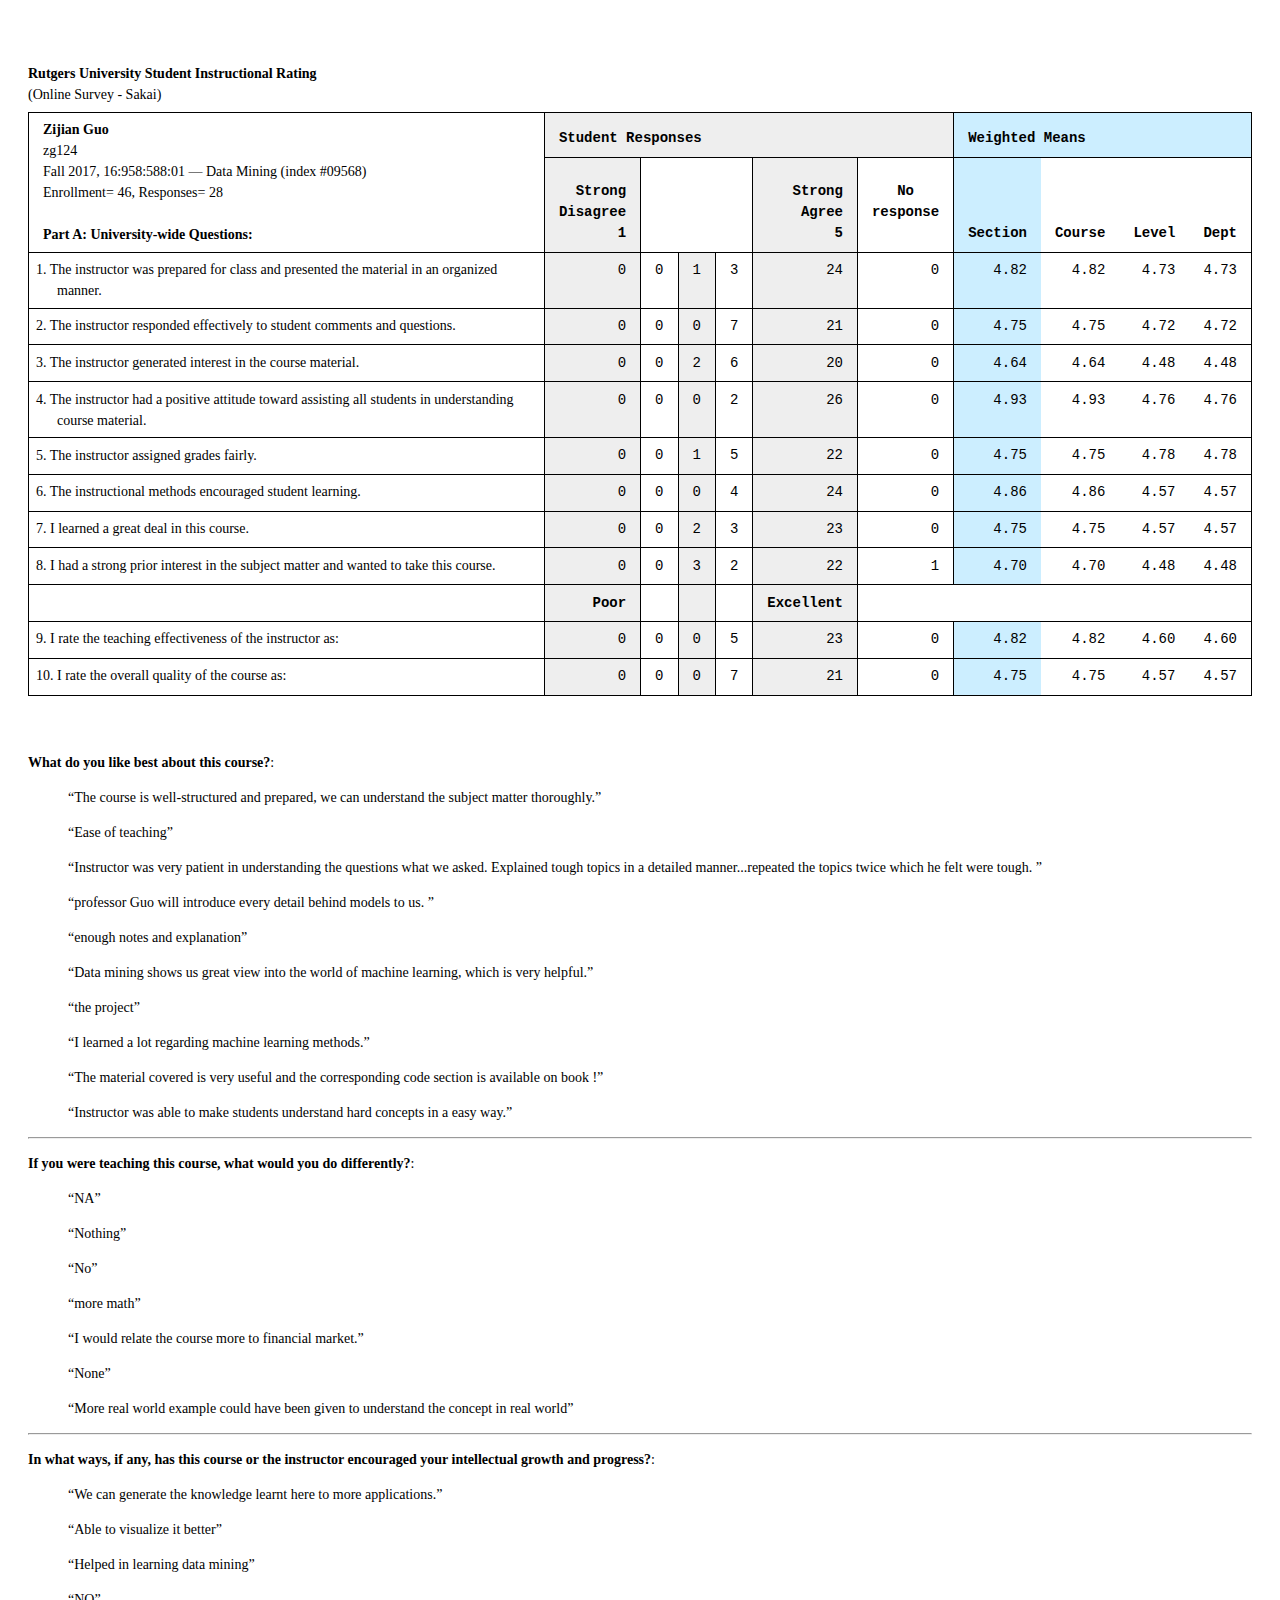
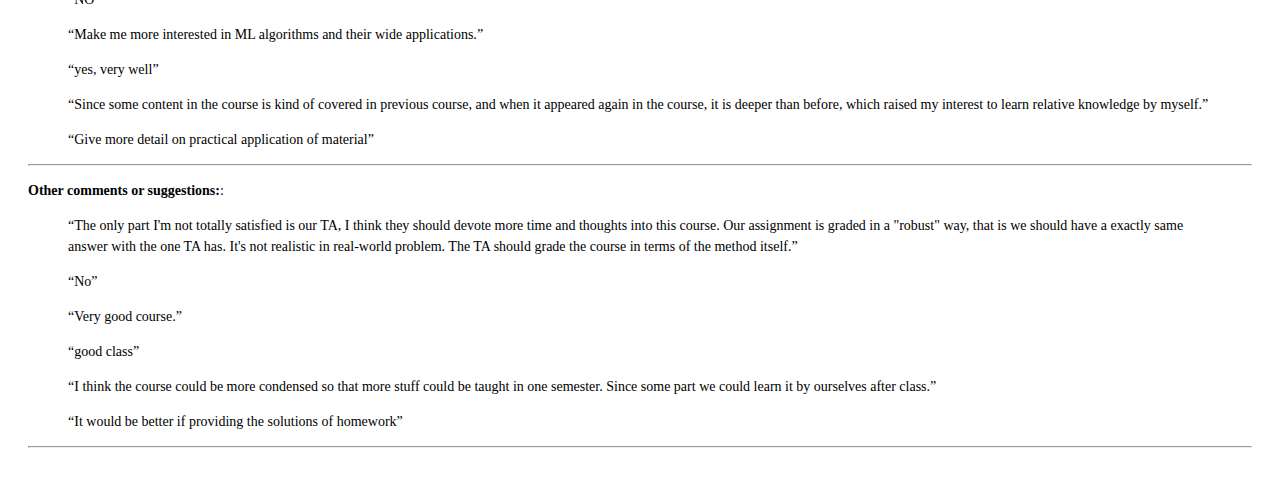
<file: course_evaluation/Course_Review_2017Fall.html>
<!DOCTYPE html>
<html lang="en">
<head>
	<!-- netid=zg124 -->
	<meta http-equiv="content-type" content="text/html; charset=utf-8">
	<title>Student Instructional Rating Survey, Fall 2017 - Zijian Guo  - zg124</title>
	<style type='text/css' media="all">
		.onepage {  
			page-break-inside: avoid; 
			padding: 1em 2em; }
		.anotherpage { padding: 2em; }
		.error { color: red; font-weight: bold; }
		html, body {
			margin: 0;
			padding: 0; }
		html {
			font-family: Verdana;
			font-size: 14px;
			line-height: 150%; }	
		.noprint { 
			font-size: 12px;
			line-height: 150%;
			background: #ccc;
			margin: 0;
			padding: 1em;
			position: fixed;
			top: 0px;
			left: 0px;
			right: 0px;
			height: 11em;
			z-index: 100; }
		.hidden { display: none; }
		table {
			vertical-align: top;
			text-align: left;
			border: solid 1px black;
			border-collapse: collapse; }
		th { vertical-align: bottom; }
		tr { vertical-align: top; }
		colgroup {
			border-left: 1px solid black;
			border-right: 1px solid black; }
		colgroup.distribution { width: 30px; }
		colgroup.statistics { width: 55px; }
		.mSection { background: #cef; }
		.stats {
			border: 0;
			border-bottom: 1px solid black; }
		caption {
			text-align: left;
			padding-bottom: .5em;
			vertical-align: top; }
		.mono {
			font-family: "Courier New", Courier, monospace;
			text-align: right; }
		td.qText{	
			text-indent: -1.5em;
			padding-left: 2em;
			text-align: left; }
		th.side { vertical-align: top; } 
		.median { background: #FFFFE4; } 
		.deviation { background: #E4FFFF;} 
		col.odd, col.even {	border-left: solid black 1px; }
		col.odd { background: #eee; }
		td, th {
			padding: 1ex 1em;
			border: 1px solid black; }
		tr:hover {
			border-bottom: solid black 2px;
			background: #fffff0; }
		tr:hover .mQuestion {
			font-weight: bold;
			color: #cc0000;
			background: #ffffd0; }
	</style>	
	<style type="text/css" media="print">
		body {
			font-family: Times, "Times New Roman", serif;
			font-size: 8pt; 
			line-height: 150%; }	
		.noprint { display: none; visibility: hidden; }
		.anotherpage { page-break-before: always; }
		.smallText { font-size: 90%; }
		td.stats { font-size: 100%; }
		td.qText { font-size: 100%; }
		.mQuestion { font-weight: bold; }
	</style>
        
	 </head>
<body id='theBody'>
<div class="hidden"><strong>Please download this file before viewing.</strong> If you see this message, the file is <em>not</em> displaying properly, and must be downloaded first.</div><div id='d4609' class='onepage'><p id="s095684609"> &nbsp;</p>
 <table id='t095684609'>
  <caption><strong>Rutgers University Student Instructional Rating</strong> <br>  (Online Survey - Sakai) <br>
     </caption>
  <colgroup span="1" class="questions"></colgroup>
    <colgroup  class="distribution" >
  	<col  class="odd">
    <col  class="even">
    <col  class="odd">
    <col  class="even">
    <col  class="odd">
    <col  class="even">
  </colgroup>

  <colgroup class="statistics" >
  	<col class='mSection'>
  	<col class='mCourse '>
  	<col class='mLevel'>
  	<col class='mDept'>
  </colgroup>
  <thead>
   <tr>
   		<td rowspan='2'><strong>  Zijian Guo     </strong> <br>zg124 <br> Fall  2017,  16:958:588:01   &mdash; Data Mining (index #09568)    <br>
       Enrollment=  46,  Responses= 28   
       <br> <br> <strong>Part A: University-wide Questions:</strong> </td>
   		<th colspan='6' class='mono'  style='text-align: left'>Student Responses
   		
   		<th colspan='4' class='mono' style='text-align: left'>Weighted Means
   		
   </tr>
      <tr>
   
    <th scope="col" class="mono text">Strong<br>Disagree<br>1</th>
    <th scope="col" colspan="3" class='text'></th>
    <th scope="col" class="mono text" >Strong<br>Agree<br>5</th>
    <th scope="col" class="mono" style='text-align: center'>No response<br>&nbsp;</th>
    <th scope="col" class="mono stats">Section</th>
    <th scope="col" class="mono stats  ">Course</th>
    <th scope="col" class="mono stats">Level</th>
    <th scope="col" class="mono stats">Dept</th>

  </tr>
  </thead>
   <tbody> 
		 <tr onclick=''>
		 	<td  class='qText' >1. The instructor was prepared for class and presented the material in an organized manner.</td>
			
			
			<td  class="mono one text ">0</td>
			<td  class="mono two text ">0</td>
			<td  class="mono three text ">1</td>
			<td  class="mono four text ">3</td>
			<td  class="mono five text ">24</td>
			
			<td  class="mono blank">0</td>
			<td  class="mono stats mQuestion">4.82</td>
			<td  class="mono stats  ">4.82</td>
			<td  class="mono stats ">4.73</td>
			<td  class="mono stats mQuestion">4.73</td>
			
  		</tr>		 <tr onclick=''>
		 	<td  class='qText' >2. The instructor responded effectively to student comments and questions.</td>
			
			
			<td  class="mono one text ">0</td>
			<td  class="mono two text ">0</td>
			<td  class="mono three text ">0</td>
			<td  class="mono four text ">7</td>
			<td  class="mono five text ">21</td>
			
			<td  class="mono blank">0</td>
			<td  class="mono stats mQuestion">4.75</td>
			<td  class="mono stats  ">4.75</td>
			<td  class="mono stats ">4.72</td>
			<td  class="mono stats mQuestion">4.72</td>
			
  		</tr>		 <tr onclick=''>
		 	<td  class='qText' >3. The instructor generated interest in the course material.</td>
			
			
			<td  class="mono one text ">0</td>
			<td  class="mono two text ">0</td>
			<td  class="mono three text ">2</td>
			<td  class="mono four text ">6</td>
			<td  class="mono five text ">20</td>
			
			<td  class="mono blank">0</td>
			<td  class="mono stats mQuestion">4.64</td>
			<td  class="mono stats  ">4.64</td>
			<td  class="mono stats ">4.48</td>
			<td  class="mono stats mQuestion">4.48</td>
			
  		</tr>		 <tr onclick=''>
		 	<td  class='qText' >4. The instructor had a positive attitude toward assisting all students in understanding course material.</td>
			
			
			<td  class="mono one text ">0</td>
			<td  class="mono two text ">0</td>
			<td  class="mono three text ">0</td>
			<td  class="mono four text ">2</td>
			<td  class="mono five text ">26</td>
			
			<td  class="mono blank">0</td>
			<td  class="mono stats mQuestion">4.93</td>
			<td  class="mono stats  ">4.93</td>
			<td  class="mono stats ">4.76</td>
			<td  class="mono stats mQuestion">4.76</td>
			
  		</tr>		 <tr onclick=''>
		 	<td  class='qText' >5. The instructor assigned grades fairly.</td>
			
			
			<td  class="mono one text ">0</td>
			<td  class="mono two text ">0</td>
			<td  class="mono three text ">1</td>
			<td  class="mono four text ">5</td>
			<td  class="mono five text ">22</td>
			
			<td  class="mono blank">0</td>
			<td  class="mono stats mQuestion">4.75</td>
			<td  class="mono stats  ">4.75</td>
			<td  class="mono stats ">4.78</td>
			<td  class="mono stats mQuestion">4.78</td>
			
  		</tr>		 <tr onclick=''>
		 	<td  class='qText' >6. The instructional methods encouraged student learning.</td>
			
			
			<td  class="mono one text ">0</td>
			<td  class="mono two text ">0</td>
			<td  class="mono three text ">0</td>
			<td  class="mono four text ">4</td>
			<td  class="mono five text ">24</td>
			
			<td  class="mono blank">0</td>
			<td  class="mono stats mQuestion">4.86</td>
			<td  class="mono stats  ">4.86</td>
			<td  class="mono stats ">4.57</td>
			<td  class="mono stats mQuestion">4.57</td>
			
  		</tr>		 <tr onclick=''>
		 	<td  class='qText' >7. I learned a great deal in this course.</td>
			
			
			<td  class="mono one text ">0</td>
			<td  class="mono two text ">0</td>
			<td  class="mono three text ">2</td>
			<td  class="mono four text ">3</td>
			<td  class="mono five text ">23</td>
			
			<td  class="mono blank">0</td>
			<td  class="mono stats mQuestion">4.75</td>
			<td  class="mono stats  ">4.75</td>
			<td  class="mono stats ">4.57</td>
			<td  class="mono stats mQuestion">4.57</td>
			
  		</tr>		 <tr onclick=''>
		 	<td  class='qText' >8. I had a strong prior interest in the subject matter and wanted to take this course.</td>
			
			
			<td  class="mono one text ">0</td>
			<td  class="mono two text ">0</td>
			<td  class="mono three text ">3</td>
			<td  class="mono four text ">2</td>
			<td  class="mono five text ">22</td>
			
			<td  class="mono blank">1</td>
			<td  class="mono stats mQuestion">4.70</td>
			<td  class="mono stats  ">4.70</td>
			<td  class="mono stats ">4.48</td>
			<td  class="mono stats mQuestion">4.48</td>
			
  		</tr><tr><td>&nbsp;<th scope='col' class='mono text'>Poor<th scope='col' class='mono text'><th scope='col' class='mono text'><th scope='col' class='mono text'><th scope='col' class='mono text'>Excellent<td colspan='5'>&nbsp;</tr>		 <tr onclick=''>
		 	<td  class='qText' >9. I rate the teaching effectiveness of the instructor as:</td>
			
			
			<td  class="mono one text ">0</td>
			<td  class="mono two text ">0</td>
			<td  class="mono three text ">0</td>
			<td  class="mono four text ">5</td>
			<td  class="mono five text ">23</td>
			
			<td  class="mono blank">0</td>
			<td  class="mono stats mQuestion">4.82</td>
			<td  class="mono stats  ">4.82</td>
			<td  class="mono stats ">4.60</td>
			<td  class="mono stats mQuestion">4.60</td>
			
  		</tr>		 <tr onclick=''>
		 	<td  class='qText' >10. I rate the overall quality of the course as:</td>
			
			
			<td  class="mono one text ">0</td>
			<td  class="mono two text ">0</td>
			<td  class="mono three text ">0</td>
			<td  class="mono four text ">7</td>
			<td  class="mono five text ">21</td>
			
			<td  class="mono blank">0</td>
			<td  class="mono stats mQuestion">4.75</td>
			<td  class="mono stats  ">4.75</td>
			<td  class="mono stats ">4.57</td>
			<td  class="mono stats mQuestion">4.57</td>
			
  		</tr></table></div><div class="anotherpage">

<p><strong>What do you like best about this course?</strong>: 
<blockquote><p><q>The course is well-structured and prepared, we can understand the subject matter thoroughly.</q></p></blockquote>
<blockquote><p><q>Ease of teaching</q></p></blockquote>
<blockquote><p><q>Instructor was very patient in understanding the questions what we asked. Explained tough topics in a detailed manner...repeated the topics twice which he felt were tough. </q></p></blockquote>
<blockquote><p><q>professor Guo will introduce every detail behind models to us. </q></p></blockquote>
<blockquote><p><q>enough notes and explanation</q></p></blockquote>
<blockquote><p><q>Data mining shows us great view into the world of machine learning, which is very helpful.</q></p></blockquote>
<blockquote><p><q>the project</q></p></blockquote>
<blockquote><p><q>I learned a lot regarding machine learning methods.</q></p></blockquote>
<blockquote><p><q>The material covered is very useful and the corresponding code section is available on book !</q></p></blockquote>
<blockquote><p><q>Instructor was able to make students understand hard concepts in a easy way.</q></p></blockquote><hr>
<p><strong>If you were teaching this course, what would you do differently?</strong>: 
<blockquote><p><q>NA</q></p></blockquote>
<blockquote><p><q>Nothing</q></p></blockquote>
<blockquote><p><q>No</q></p></blockquote>
<blockquote><p><q>more math</q></p></blockquote>
<blockquote><p><q>I would relate the course more to financial market.</q></p></blockquote>
<blockquote><p><q>None</q></p></blockquote>
<blockquote><p><q>More real world example could have been given to understand the concept in real world</q></p></blockquote><hr>
<p><strong>In what ways, if any, has this course or the instructor encouraged your intellectual growth and progress?</strong>: 
<blockquote><p><q>We can generate the knowledge learnt here to more applications.</q></p></blockquote>
<blockquote><p><q>Able to visualize it better</q></p></blockquote>
<blockquote><p><q>Helped in learning data mining</q></p></blockquote>
<blockquote><p><q>NO</q></p></blockquote>
<blockquote><p><q>Make me more interested in ML algorithms and their wide applications.</q></p></blockquote>
<blockquote><p><q>yes, very well</q></p></blockquote>
<blockquote><p><q>Since some content in the course is kind of covered in previous course, and when it appeared again in the course, it is deeper than before, which raised my interest to learn relative knowledge by myself.</q></p></blockquote>
<blockquote><p><q>Give more detail on practical application of material</q></p></blockquote><hr>
<p><strong>Other comments or suggestions:</strong>: 
<blockquote><p><q>The only part I&#039;m not totally satisfied is our TA, I think they should devote more time and thoughts into this course. Our assignment is graded in a &quot;robust&quot; way, that is we should have a exactly same answer with the one TA has. It&#039;s not realistic in real-world problem. The TA should grade the course in terms of the method itself.</q></p></blockquote>
<blockquote><p><q>No</q></p></blockquote>
<blockquote><p><q>Very good course.</q></p></blockquote>
<blockquote><p><q>good class</q></p></blockquote>
<blockquote><p><q>I think the course could be more condensed so that more stuff could be taught in one semester. Since some part we could learn it by ourselves after class.</q></p></blockquote>
<blockquote><p><q>It would be better if providing the solutions of homework</q></p></blockquote><hr></div>
</body></html>
</file>
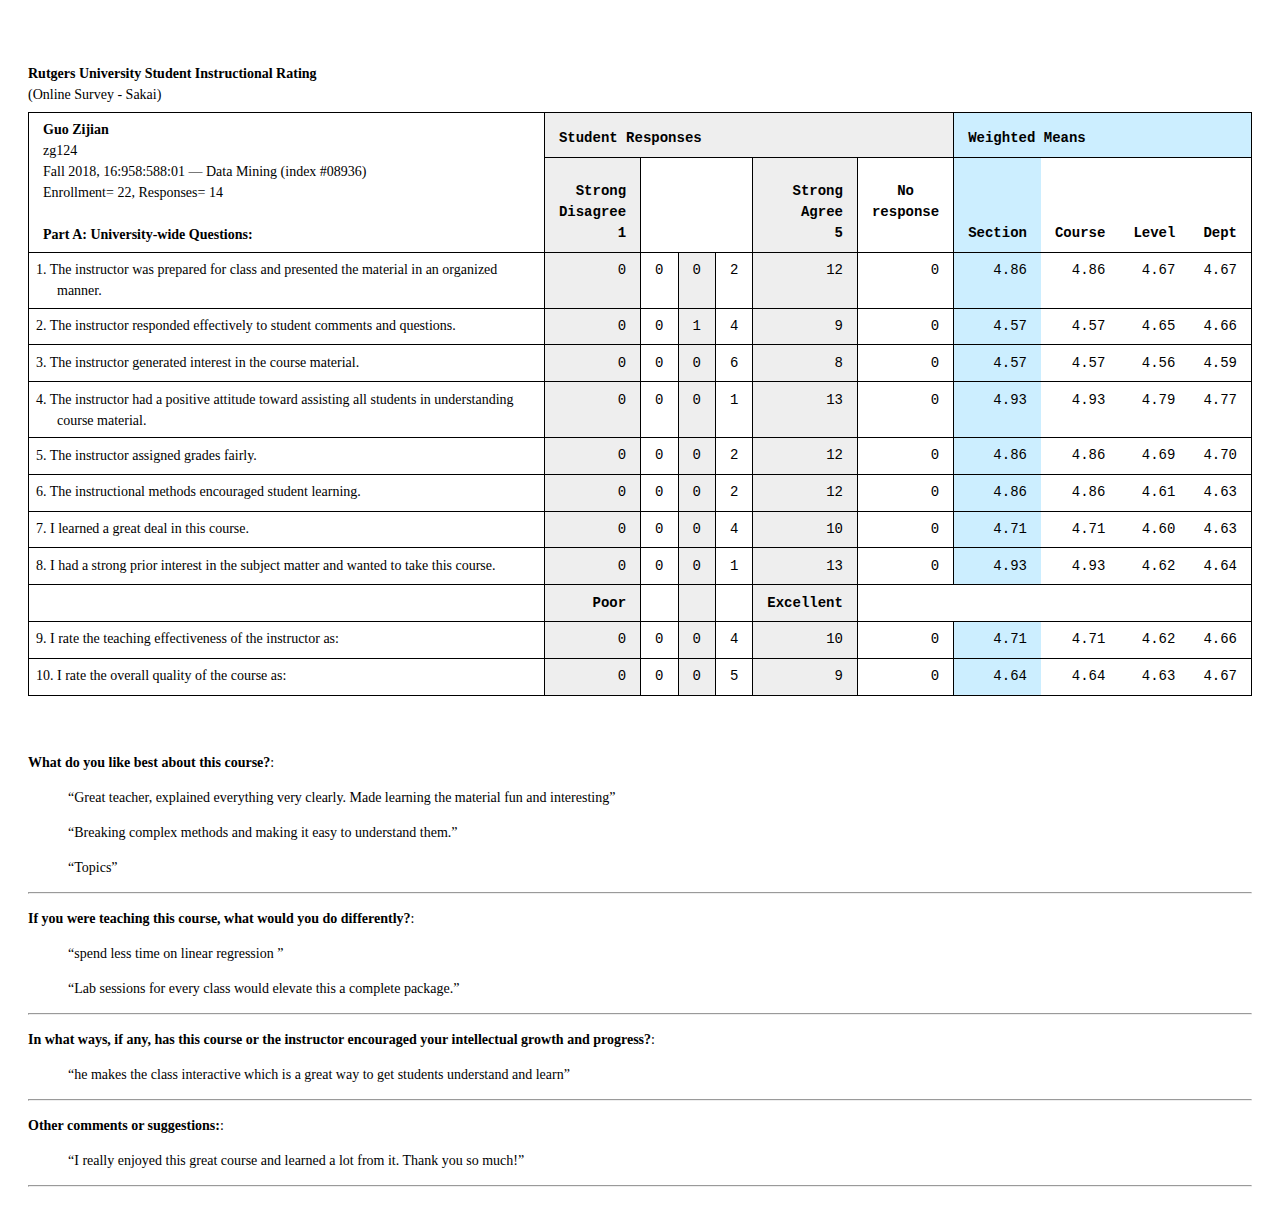
<file: course_evaluation/Course_Review_2018Fall.html>
<!DOCTYPE html>
<!-- saved from url=(0087)file:///Users/zijguo/Downloads/SIRS_Fall-2018_16_958_588_01-Guo_Zijian-zg124%20(1).html -->
<html lang="en"><head><meta http-equiv="Content-Type" content="text/html; charset=UTF-8">
	<!-- netid=zg124 -->
	
	<title>Student Instructional Rating Survey, Fall 2018 - Guo Zijian - zg124</title>
	<style type="text/css" media="all">
		.onepage {  
			page-break-inside: avoid; 
			padding: 1em 2em; }
		.anotherpage { padding: 2em; }
		.error { color: red; font-weight: bold; }
		html, body {
			margin: 0;
			padding: 0; }
		html {
			font-family: Verdana;
			font-size: 14px;
			line-height: 150%; }	
		.noprint { 
			font-size: 12px;
			line-height: 150%;
			background: #ccc;
			margin: 0;
			padding: 1em;
			position: fixed;
			top: 0px;
			left: 0px;
			right: 0px;
			height: 11em;
			z-index: 100; }
		.hidden { display: none; }
		table {
			vertical-align: top;
			text-align: left;
			border: solid 1px black;
			border-collapse: collapse; }
		th { vertical-align: bottom; }
		tr { vertical-align: top; }
		colgroup {
			border-left: 1px solid black;
			border-right: 1px solid black; }
		colgroup.distribution { width: 30px; }
		colgroup.statistics { width: 55px; }
		.mSection { background: #cef; }
		.stats {
			border: 0;
			border-bottom: 1px solid black; }
		caption {
			text-align: left;
			padding-bottom: .5em;
			vertical-align: top; }
		.mono {
			font-family: "Courier New", Courier, monospace;
			text-align: right; }
		td.qText{	
			text-indent: -1.5em;
			padding-left: 2em;
			text-align: left; }
		th.side { vertical-align: top; } 
		.median { background: #FFFFE4; } 
		.deviation { background: #E4FFFF;} 
		col.odd, col.even {	border-left: solid black 1px; }
		col.odd { background: #eee; }
		td, th {
			padding: 1ex 1em;
			border: 1px solid black; }
		tr:hover {
			border-bottom: solid black 2px;
			background: #fffff0; }
		tr:hover .mQuestion {
			font-weight: bold;
			color: #cc0000;
			background: #ffffd0; }
	</style>	
	<style type="text/css" media="print">
		body {
			font-family: Times, "Times New Roman", serif;
			font-size: 8pt; 
			line-height: 150%; }	
		.noprint { display: none; visibility: hidden; }
		.anotherpage { page-break-before: always; }
		.smallText { font-size: 90%; }
		td.stats { font-size: 100%; }
		td.qText { font-size: 100%; }
		.mQuestion { font-weight: bold; }
	</style>
        
	 </head>
<body id="theBody">
<div class="hidden"><strong>Please download this file before viewing.</strong> If you see this message, the file is <em>not</em> displaying properly, and must be downloaded first.</div><div id="d4438" class="onepage"><p id="s089364438"> &nbsp;</p>
 <table id="t089364438">
  <caption><strong>Rutgers University Student Instructional Rating</strong> <br>  (Online Survey - Sakai) <br>
     </caption>
  <colgroup span="1" class="questions"></colgroup>
    <colgroup class="distribution">
  	<col class="odd">
    <col class="even">
    <col class="odd">
    <col class="even">
    <col class="odd">
    <col class="even">
  </colgroup>

  <colgroup class="statistics">
  	<col class="mSection">
  	<col class="mCourse ">
  	<col class="mLevel">
  	<col class="mDept">
  </colgroup>
  <thead>
   <tr>
   		<td rowspan="2"><strong>  Guo Zijian    </strong> <br>zg124 <br> Fall  2018,  16:958:588:01   — Data Mining (index #08936)    <br>
       Enrollment=  22,  Responses= 14   
       <br> <br> <strong>Part A: University-wide Questions:</strong> </td>
   		<th colspan="6" class="mono" style="text-align: left">Student Responses
   		
   		</th><th colspan="4" class="mono" style="text-align: left">Weighted Means
   		
   </th></tr>
      <tr>
   
    <th scope="col" class="mono text">Strong<br>Disagree<br>1</th>
    <th scope="col" colspan="3" class="text"></th>
    <th scope="col" class="mono text">Strong<br>Agree<br>5</th>
    <th scope="col" class="mono" style="text-align: center">No response<br>&nbsp;</th>
    <th scope="col" class="mono stats">Section</th>
    <th scope="col" class="mono stats  ">Course</th>
    <th scope="col" class="mono stats">Level</th>
    <th scope="col" class="mono stats">Dept</th>

  </tr>
  </thead>
   <tbody> 
		 <tr onclick="">
		 	<td class="qText">1. The instructor was prepared for class and presented the material in an organized manner.</td>
			
			
			<td class="mono one text ">0</td>
			<td class="mono two text ">0</td>
			<td class="mono three text ">0</td>
			<td class="mono four text ">2</td>
			<td class="mono five text ">12</td>
			
			<td class="mono blank">0</td>
			<td class="mono stats mQuestion">4.86</td>
			<td class="mono stats  ">4.86</td>
			<td class="mono stats ">4.67</td>
			<td class="mono stats mQuestion">4.67</td>
			
  		</tr>		 <tr onclick="">
		 	<td class="qText">2. The instructor responded effectively to student comments and questions.</td>
			
			
			<td class="mono one text ">0</td>
			<td class="mono two text ">0</td>
			<td class="mono three text ">1</td>
			<td class="mono four text ">4</td>
			<td class="mono five text ">9</td>
			
			<td class="mono blank">0</td>
			<td class="mono stats mQuestion">4.57</td>
			<td class="mono stats  ">4.57</td>
			<td class="mono stats ">4.65</td>
			<td class="mono stats mQuestion">4.66</td>
			
  		</tr>		 <tr onclick="">
		 	<td class="qText">3. The instructor generated interest in the course material.</td>
			
			
			<td class="mono one text ">0</td>
			<td class="mono two text ">0</td>
			<td class="mono three text ">0</td>
			<td class="mono four text ">6</td>
			<td class="mono five text ">8</td>
			
			<td class="mono blank">0</td>
			<td class="mono stats mQuestion">4.57</td>
			<td class="mono stats  ">4.57</td>
			<td class="mono stats ">4.56</td>
			<td class="mono stats mQuestion">4.59</td>
			
  		</tr>		 <tr onclick="">
		 	<td class="qText">4. The instructor had a positive attitude toward assisting all students in understanding course material.</td>
			
			
			<td class="mono one text ">0</td>
			<td class="mono two text ">0</td>
			<td class="mono three text ">0</td>
			<td class="mono four text ">1</td>
			<td class="mono five text ">13</td>
			
			<td class="mono blank">0</td>
			<td class="mono stats mQuestion">4.93</td>
			<td class="mono stats  ">4.93</td>
			<td class="mono stats ">4.79</td>
			<td class="mono stats mQuestion">4.77</td>
			
  		</tr>		 <tr onclick="">
		 	<td class="qText">5. The instructor assigned grades fairly.</td>
			
			
			<td class="mono one text ">0</td>
			<td class="mono two text ">0</td>
			<td class="mono three text ">0</td>
			<td class="mono four text ">2</td>
			<td class="mono five text ">12</td>
			
			<td class="mono blank">0</td>
			<td class="mono stats mQuestion">4.86</td>
			<td class="mono stats  ">4.86</td>
			<td class="mono stats ">4.69</td>
			<td class="mono stats mQuestion">4.70</td>
			
  		</tr>		 <tr onclick="">
		 	<td class="qText">6. The instructional methods encouraged student learning.</td>
			
			
			<td class="mono one text ">0</td>
			<td class="mono two text ">0</td>
			<td class="mono three text ">0</td>
			<td class="mono four text ">2</td>
			<td class="mono five text ">12</td>
			
			<td class="mono blank">0</td>
			<td class="mono stats mQuestion">4.86</td>
			<td class="mono stats  ">4.86</td>
			<td class="mono stats ">4.61</td>
			<td class="mono stats mQuestion">4.63</td>
			
  		</tr>		 <tr onclick="">
		 	<td class="qText">7. I learned a great deal in this course.</td>
			
			
			<td class="mono one text ">0</td>
			<td class="mono two text ">0</td>
			<td class="mono three text ">0</td>
			<td class="mono four text ">4</td>
			<td class="mono five text ">10</td>
			
			<td class="mono blank">0</td>
			<td class="mono stats mQuestion">4.71</td>
			<td class="mono stats  ">4.71</td>
			<td class="mono stats ">4.60</td>
			<td class="mono stats mQuestion">4.63</td>
			
  		</tr>		 <tr onclick="">
		 	<td class="qText">8. I had a strong prior interest in the subject matter and wanted to take this course.</td>
			
			
			<td class="mono one text ">0</td>
			<td class="mono two text ">0</td>
			<td class="mono three text ">0</td>
			<td class="mono four text ">1</td>
			<td class="mono five text ">13</td>
			
			<td class="mono blank">0</td>
			<td class="mono stats mQuestion">4.93</td>
			<td class="mono stats  ">4.93</td>
			<td class="mono stats ">4.62</td>
			<td class="mono stats mQuestion">4.64</td>
			
  		</tr><tr><td>&nbsp;</td><th scope="col" class="mono text">Poor</th><th scope="col" class="mono text"></th><th scope="col" class="mono text"></th><th scope="col" class="mono text"></th><th scope="col" class="mono text">Excellent</th><td colspan="5">&nbsp;</td></tr>		 <tr onclick="">
		 	<td class="qText">9. I rate the teaching effectiveness of the instructor as:</td>
			
			
			<td class="mono one text ">0</td>
			<td class="mono two text ">0</td>
			<td class="mono three text ">0</td>
			<td class="mono four text ">4</td>
			<td class="mono five text ">10</td>
			
			<td class="mono blank">0</td>
			<td class="mono stats mQuestion">4.71</td>
			<td class="mono stats  ">4.71</td>
			<td class="mono stats ">4.62</td>
			<td class="mono stats mQuestion">4.66</td>
			
  		</tr>		 <tr onclick="">
		 	<td class="qText">10. I rate the overall quality of the course as:</td>
			
			
			<td class="mono one text ">0</td>
			<td class="mono two text ">0</td>
			<td class="mono three text ">0</td>
			<td class="mono four text ">5</td>
			<td class="mono five text ">9</td>
			
			<td class="mono blank">0</td>
			<td class="mono stats mQuestion">4.64</td>
			<td class="mono stats  ">4.64</td>
			<td class="mono stats ">4.63</td>
			<td class="mono stats mQuestion">4.67</td>
			
  		</tr></tbody></table></div><div class="anotherpage">

<p><strong>What do you like best about this course?</strong>: 
</p><blockquote><p><q>Great teacher, explained everything very clearly. Made learning the material fun and interesting</q></p></blockquote>
<blockquote><p><q>Breaking complex methods and making it easy to understand them.</q></p></blockquote>
<blockquote><p><q>Topics</q></p></blockquote><hr>
<p><strong>If you were teaching this course, what would you do differently?</strong>: 
</p><blockquote><p><q>spend less time on linear regression </q></p></blockquote>
<blockquote><p><q>Lab sessions for every class would elevate this a complete package.</q></p></blockquote><hr>
<p><strong>In what ways, if any, has this course or the instructor encouraged your intellectual growth and progress?</strong>: 
</p><blockquote><p><q>he makes the class interactive which is a great way to get students understand and learn</q></p></blockquote><hr>
<p><strong>Other comments or suggestions:</strong>: 
</p><blockquote><p><q>I really enjoyed this great course and learned a lot from it. Thank you so much!</q></p></blockquote><hr></div>
</body></html>
</file>
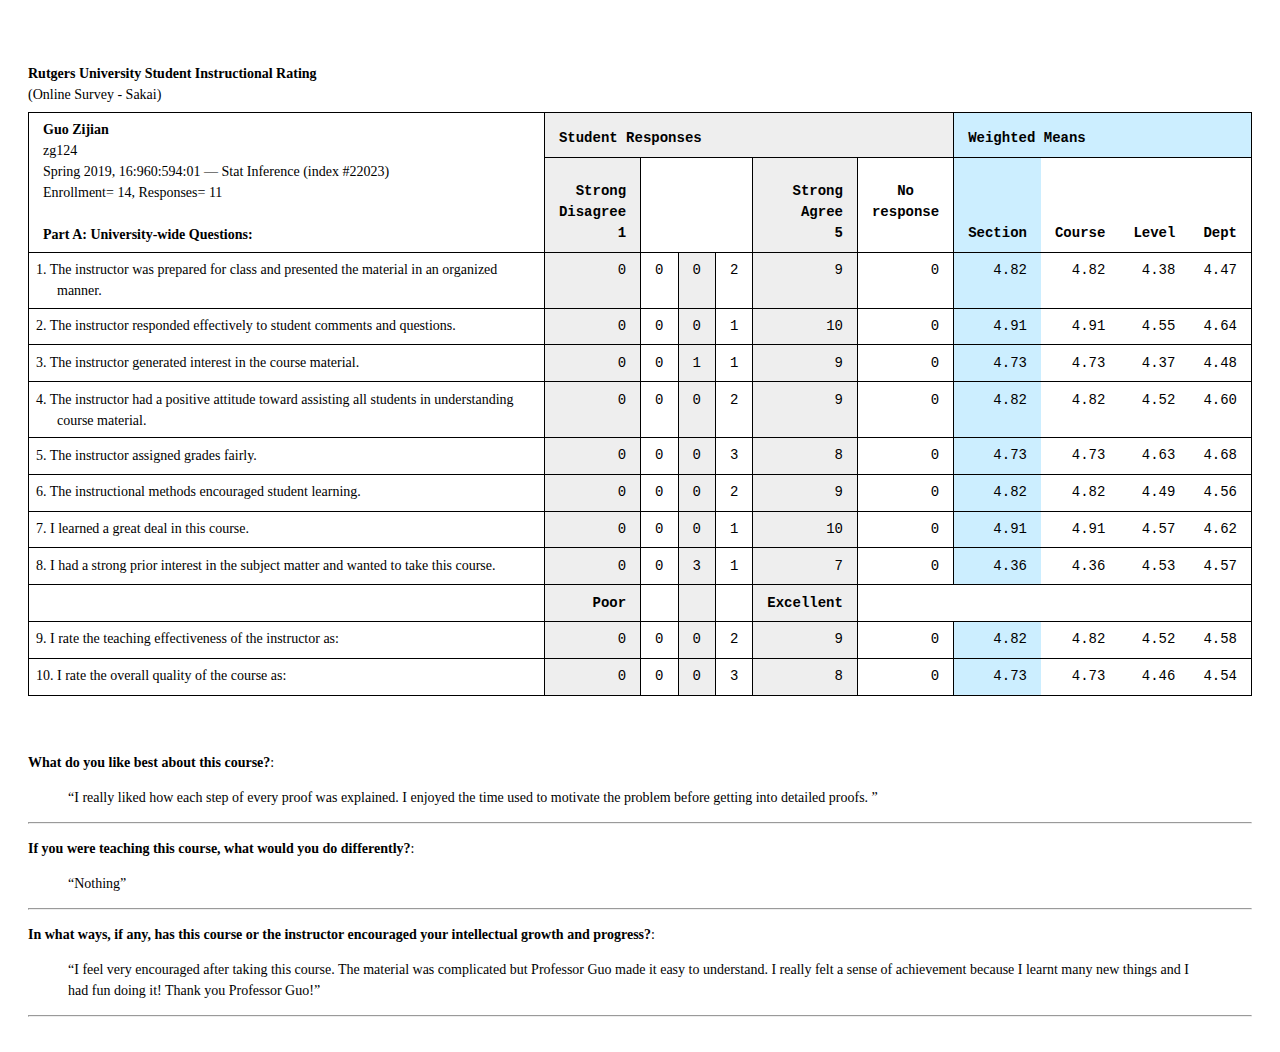
<file: course_evaluation/Course_Review_2019Spring.html>
<!DOCTYPE html>
<!-- saved from url=(0089)file:///Users/zijguo/Downloads/SIRS_Spring-2019_16_960_594_01-Guo_Zijian-zg124%20(1).html -->
<html lang="en"><head><meta http-equiv="Content-Type" content="text/html; charset=UTF-8">
	<!-- netid=zg124 -->
	
	<title>Student Instructional Rating Survey, Spring 2019 - Guo Zijian - zg124</title>
	<style type="text/css" media="all">
		.onepage {  
			page-break-inside: avoid; 
			padding: 1em 2em; }
		.anotherpage { padding: 2em; }
		.error { color: red; font-weight: bold; }
		html, body {
			margin: 0;
			padding: 0; }
		html {
			font-family: Verdana;
			font-size: 14px;
			line-height: 150%; }	
		.noprint { 
			font-size: 12px;
			line-height: 150%;
			background: #ccc;
			margin: 0;
			padding: 1em;
			position: fixed;
			top: 0px;
			left: 0px;
			right: 0px;
			height: 11em;
			z-index: 100; }
		.hidden { display: none; }
		table {
			vertical-align: top;
			text-align: left;
			border: solid 1px black;
			border-collapse: collapse; }
		th { vertical-align: bottom; }
		tr { vertical-align: top; }
		colgroup {
			border-left: 1px solid black;
			border-right: 1px solid black; }
		colgroup.distribution { width: 30px; }
		colgroup.statistics { width: 55px; }
		.mSection { background: #cef; }
		.stats {
			border: 0;
			border-bottom: 1px solid black; }
		caption {
			text-align: left;
			padding-bottom: .5em;
			vertical-align: top; }
		.mono {
			font-family: "Courier New", Courier, monospace;
			text-align: right; }
		td.qText{	
			text-indent: -1.5em;
			padding-left: 2em;
			text-align: left; }
		th.side { vertical-align: top; } 
		.median { background: #FFFFE4; } 
		.deviation { background: #E4FFFF;} 
		col.odd, col.even {	border-left: solid black 1px; }
		col.odd { background: #eee; }
		td, th {
			padding: 1ex 1em;
			border: 1px solid black; }
		tr:hover {
			border-bottom: solid black 2px;
			background: #fffff0; }
		tr:hover .mQuestion {
			font-weight: bold;
			color: #cc0000;
			background: #ffffd0; }
	</style>	
	<style type="text/css" media="print">
		body {
			font-family: Times, "Times New Roman", serif;
			font-size: 8pt; 
			line-height: 150%; }	
		.noprint { display: none; visibility: hidden; }
		.anotherpage { page-break-before: always; }
		.smallText { font-size: 90%; }
		td.stats { font-size: 100%; }
		td.qText { font-size: 100%; }
		.mQuestion { font-weight: bold; }
	</style>
        
	 </head>
<body id="theBody">
<div class="hidden"><strong>Please download this file before viewing.</strong> If you see this message, the file is <em>not</em> displaying properly, and must be downloaded first.</div><div id="d2067" class="onepage"><p id="s220232067"> &nbsp;</p>
 <table id="t220232067">
  <caption><strong>Rutgers University Student Instructional Rating</strong> <br>  (Online Survey - Sakai) <br>
     </caption>
  <colgroup span="1" class="questions"></colgroup>
    <colgroup class="distribution">
  	<col class="odd">
    <col class="even">
    <col class="odd">
    <col class="even">
    <col class="odd">
    <col class="even">
  </colgroup>

  <colgroup class="statistics">
  	<col class="mSection">
  	<col class="mCourse ">
  	<col class="mLevel">
  	<col class="mDept">
  </colgroup>
  <thead>
   <tr>
   		<td rowspan="2"><strong>  Guo Zijian    </strong> <br>zg124 <br> Spring  2019,  16:960:594:01   — Stat Inference (index #22023)    <br>
       Enrollment=  14,  Responses= 11   
       <br> <br> <strong>Part A: University-wide Questions:</strong> </td>
   		<th colspan="6" class="mono" style="text-align: left">Student Responses
   		
   		</th><th colspan="4" class="mono" style="text-align: left">Weighted Means
   		
   </th></tr>
      <tr>
   
    <th scope="col" class="mono text">Strong<br>Disagree<br>1</th>
    <th scope="col" colspan="3" class="text"></th>
    <th scope="col" class="mono text">Strong<br>Agree<br>5</th>
    <th scope="col" class="mono" style="text-align: center">No response<br>&nbsp;</th>
    <th scope="col" class="mono stats">Section</th>
    <th scope="col" class="mono stats  ">Course</th>
    <th scope="col" class="mono stats">Level</th>
    <th scope="col" class="mono stats">Dept</th>

  </tr>
  </thead>
   <tbody> 
		 <tr onclick="">
		 	<td class="qText">1. The instructor was prepared for class and presented the material in an organized manner.</td>
			
			
			<td class="mono one text ">0</td>
			<td class="mono two text ">0</td>
			<td class="mono three text ">0</td>
			<td class="mono four text ">2</td>
			<td class="mono five text ">9</td>
			
			<td class="mono blank">0</td>
			<td class="mono stats mQuestion">4.82</td>
			<td class="mono stats  ">4.82</td>
			<td class="mono stats ">4.38</td>
			<td class="mono stats mQuestion">4.47</td>
			
  		</tr>		 <tr onclick="">
		 	<td class="qText">2. The instructor responded effectively to student comments and questions.</td>
			
			
			<td class="mono one text ">0</td>
			<td class="mono two text ">0</td>
			<td class="mono three text ">0</td>
			<td class="mono four text ">1</td>
			<td class="mono five text ">10</td>
			
			<td class="mono blank">0</td>
			<td class="mono stats mQuestion">4.91</td>
			<td class="mono stats  ">4.91</td>
			<td class="mono stats ">4.55</td>
			<td class="mono stats mQuestion">4.64</td>
			
  		</tr>		 <tr onclick="">
		 	<td class="qText">3. The instructor generated interest in the course material.</td>
			
			
			<td class="mono one text ">0</td>
			<td class="mono two text ">0</td>
			<td class="mono three text ">1</td>
			<td class="mono four text ">1</td>
			<td class="mono five text ">9</td>
			
			<td class="mono blank">0</td>
			<td class="mono stats mQuestion">4.73</td>
			<td class="mono stats  ">4.73</td>
			<td class="mono stats ">4.37</td>
			<td class="mono stats mQuestion">4.48</td>
			
  		</tr>		 <tr onclick="">
		 	<td class="qText">4. The instructor had a positive attitude toward assisting all students in understanding course material.</td>
			
			
			<td class="mono one text ">0</td>
			<td class="mono two text ">0</td>
			<td class="mono three text ">0</td>
			<td class="mono four text ">2</td>
			<td class="mono five text ">9</td>
			
			<td class="mono blank">0</td>
			<td class="mono stats mQuestion">4.82</td>
			<td class="mono stats  ">4.82</td>
			<td class="mono stats ">4.52</td>
			<td class="mono stats mQuestion">4.60</td>
			
  		</tr>		 <tr onclick="">
		 	<td class="qText">5. The instructor assigned grades fairly.</td>
			
			
			<td class="mono one text ">0</td>
			<td class="mono two text ">0</td>
			<td class="mono three text ">0</td>
			<td class="mono four text ">3</td>
			<td class="mono five text ">8</td>
			
			<td class="mono blank">0</td>
			<td class="mono stats mQuestion">4.73</td>
			<td class="mono stats  ">4.73</td>
			<td class="mono stats ">4.63</td>
			<td class="mono stats mQuestion">4.68</td>
			
  		</tr>		 <tr onclick="">
		 	<td class="qText">6. The instructional methods encouraged student learning.</td>
			
			
			<td class="mono one text ">0</td>
			<td class="mono two text ">0</td>
			<td class="mono three text ">0</td>
			<td class="mono four text ">2</td>
			<td class="mono five text ">9</td>
			
			<td class="mono blank">0</td>
			<td class="mono stats mQuestion">4.82</td>
			<td class="mono stats  ">4.82</td>
			<td class="mono stats ">4.49</td>
			<td class="mono stats mQuestion">4.56</td>
			
  		</tr>		 <tr onclick="">
		 	<td class="qText">7. I learned a great deal in this course.</td>
			
			
			<td class="mono one text ">0</td>
			<td class="mono two text ">0</td>
			<td class="mono three text ">0</td>
			<td class="mono four text ">1</td>
			<td class="mono five text ">10</td>
			
			<td class="mono blank">0</td>
			<td class="mono stats mQuestion">4.91</td>
			<td class="mono stats  ">4.91</td>
			<td class="mono stats ">4.57</td>
			<td class="mono stats mQuestion">4.62</td>
			
  		</tr>		 <tr onclick="">
		 	<td class="qText">8. I had a strong prior interest in the subject matter and wanted to take this course.</td>
			
			
			<td class="mono one text ">0</td>
			<td class="mono two text ">0</td>
			<td class="mono three text ">3</td>
			<td class="mono four text ">1</td>
			<td class="mono five text ">7</td>
			
			<td class="mono blank">0</td>
			<td class="mono stats mQuestion">4.36</td>
			<td class="mono stats  ">4.36</td>
			<td class="mono stats ">4.53</td>
			<td class="mono stats mQuestion">4.57</td>
			
  		</tr><tr><td>&nbsp;</td><th scope="col" class="mono text">Poor</th><th scope="col" class="mono text"></th><th scope="col" class="mono text"></th><th scope="col" class="mono text"></th><th scope="col" class="mono text">Excellent</th><td colspan="5">&nbsp;</td></tr>		 <tr onclick="">
		 	<td class="qText">9. I rate the teaching effectiveness of the instructor as:</td>
			
			
			<td class="mono one text ">0</td>
			<td class="mono two text ">0</td>
			<td class="mono three text ">0</td>
			<td class="mono four text ">2</td>
			<td class="mono five text ">9</td>
			
			<td class="mono blank">0</td>
			<td class="mono stats mQuestion">4.82</td>
			<td class="mono stats  ">4.82</td>
			<td class="mono stats ">4.52</td>
			<td class="mono stats mQuestion">4.58</td>
			
  		</tr>		 <tr onclick="">
		 	<td class="qText">10. I rate the overall quality of the course as:</td>
			
			
			<td class="mono one text ">0</td>
			<td class="mono two text ">0</td>
			<td class="mono three text ">0</td>
			<td class="mono four text ">3</td>
			<td class="mono five text ">8</td>
			
			<td class="mono blank">0</td>
			<td class="mono stats mQuestion">4.73</td>
			<td class="mono stats  ">4.73</td>
			<td class="mono stats ">4.46</td>
			<td class="mono stats mQuestion">4.54</td>
			
  		</tr></tbody></table></div><div class="anotherpage">

<p><strong>What do you like best about this course?</strong>: 
</p><blockquote><p><q>I really liked how each step of every proof was explained.  I enjoyed the time used to motivate the problem before getting into detailed proofs. </q></p></blockquote><hr>
<p><strong>If you were teaching this course, what would you do differently?</strong>: 
</p><blockquote><p><q>Nothing</q></p></blockquote><hr>
<p><strong>In what ways, if any, has this course or the instructor encouraged your intellectual growth and progress?</strong>: 
</p><blockquote><p><q>I feel very encouraged after taking this course. The material was complicated but Professor Guo made it easy to understand. I really felt a sense of achievement because I learnt many new things and I had fun doing it! Thank you Professor Guo!</q></p></blockquote><hr></div>
</body></html>
</file>
